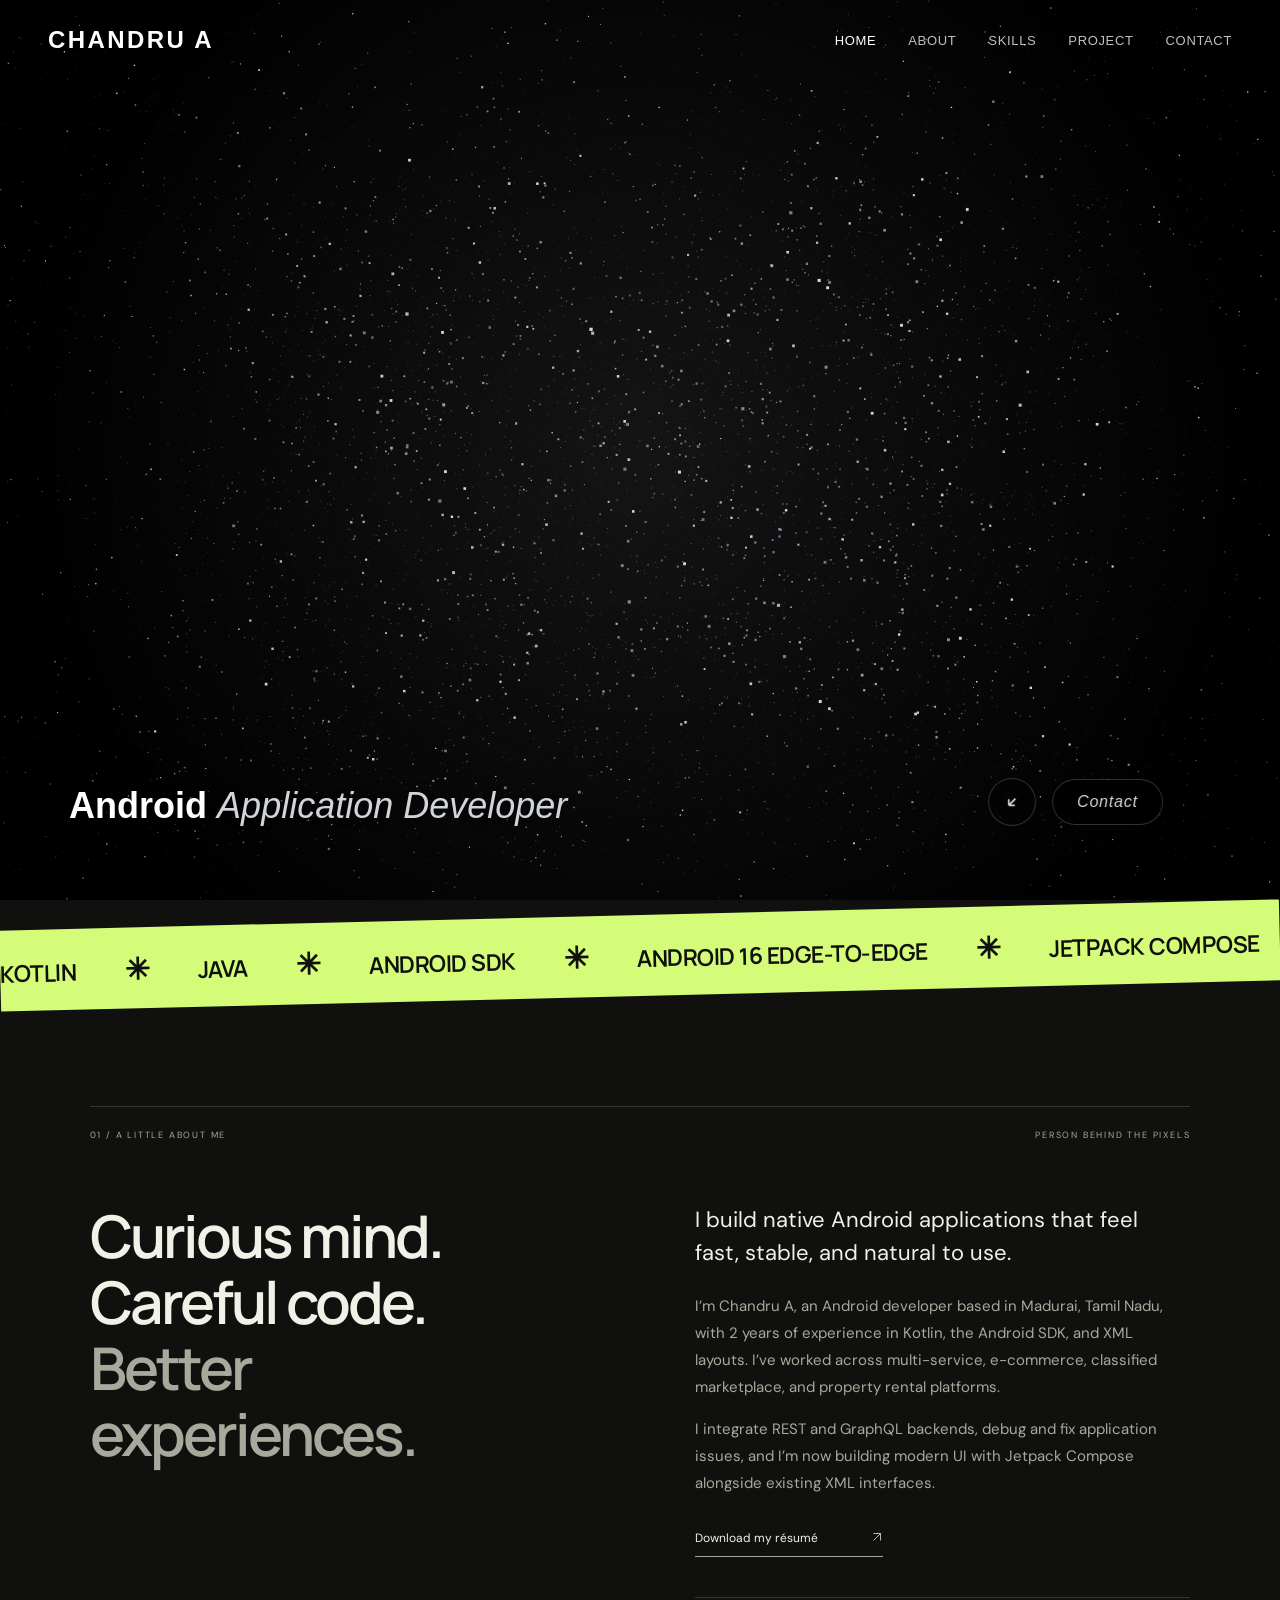
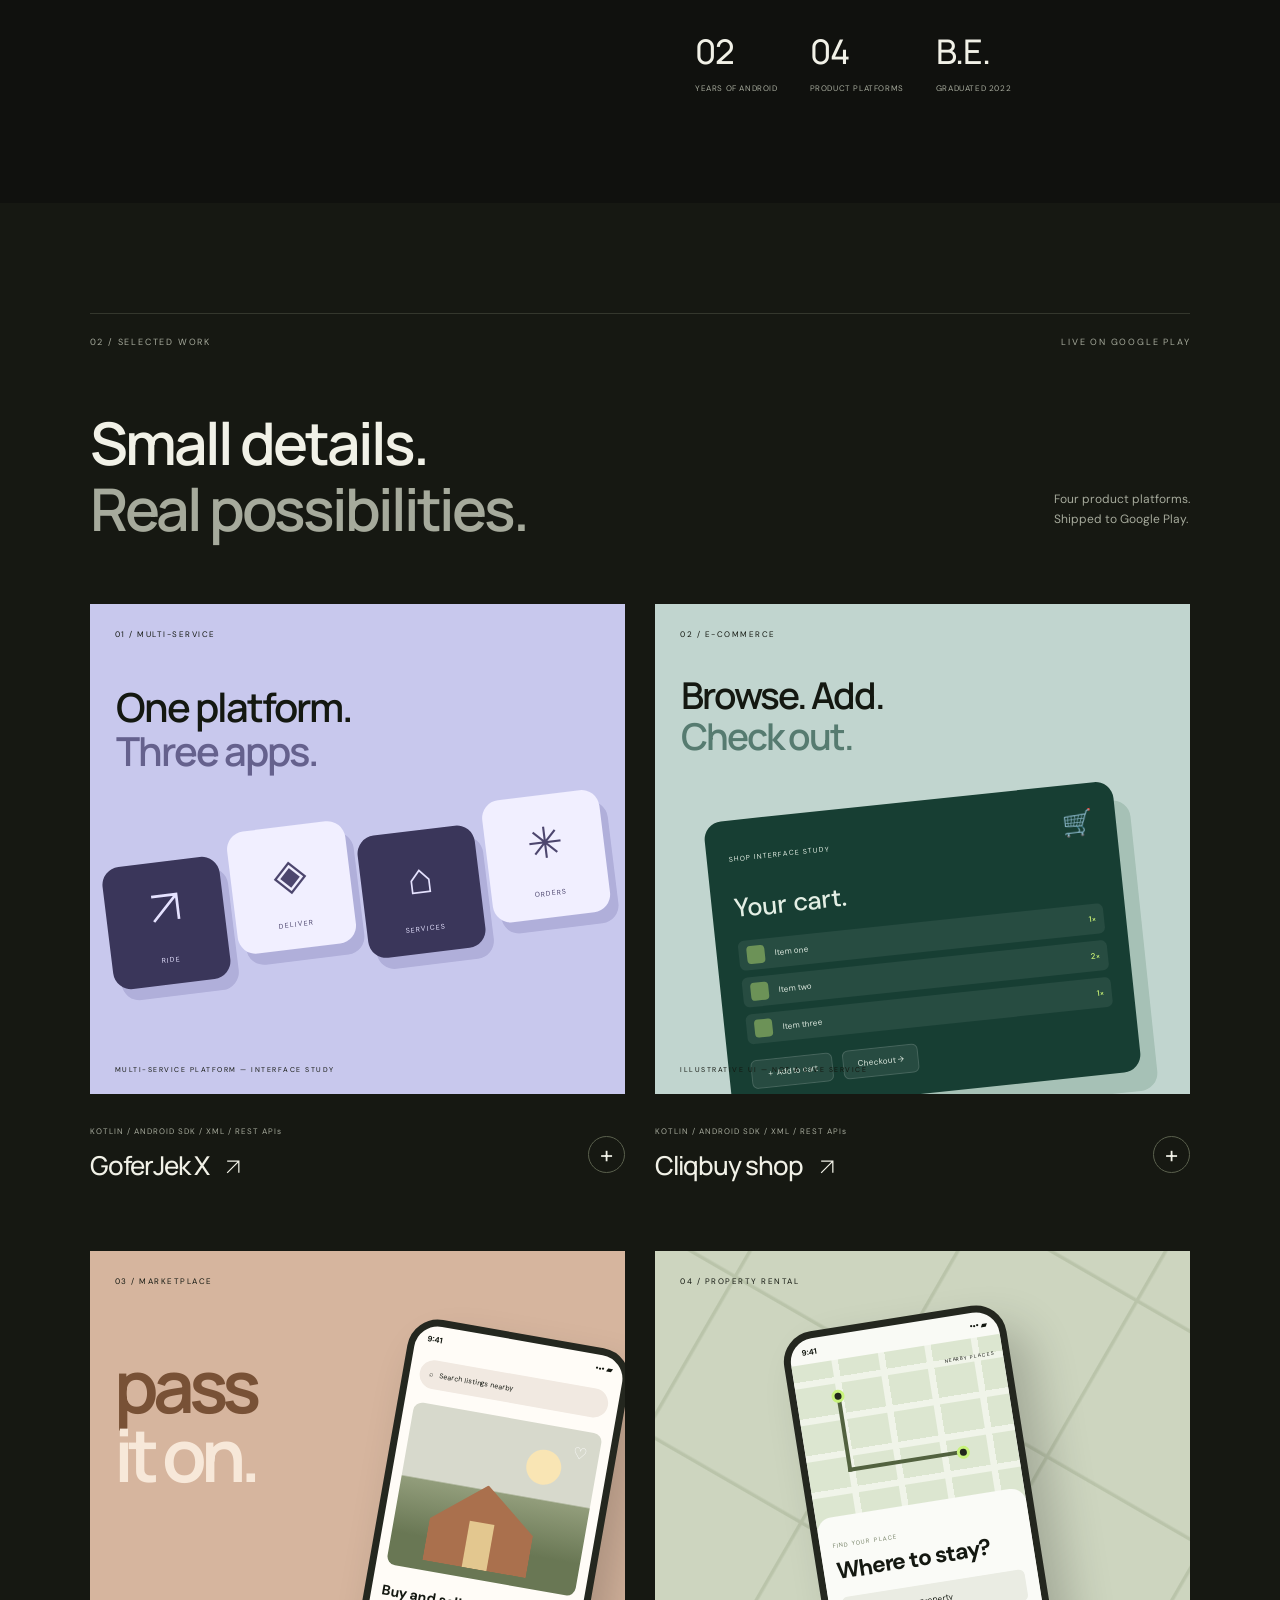
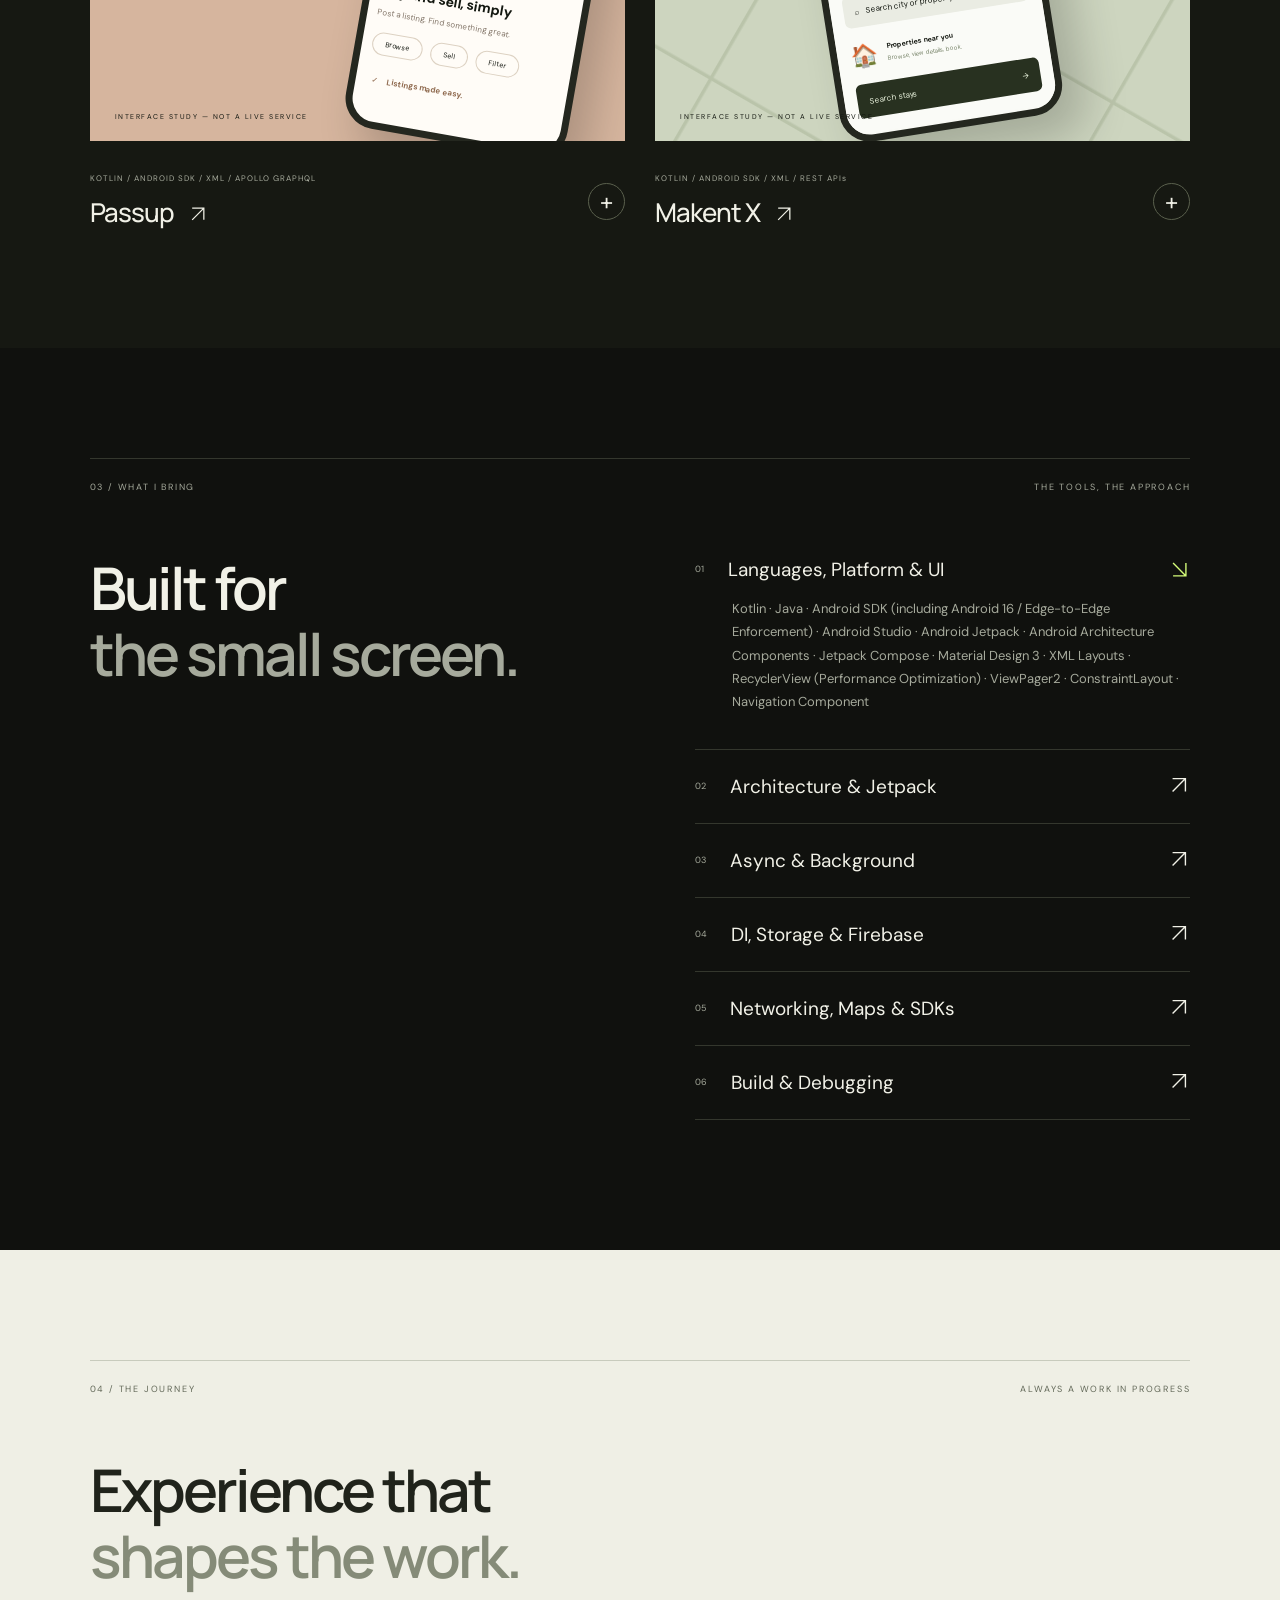
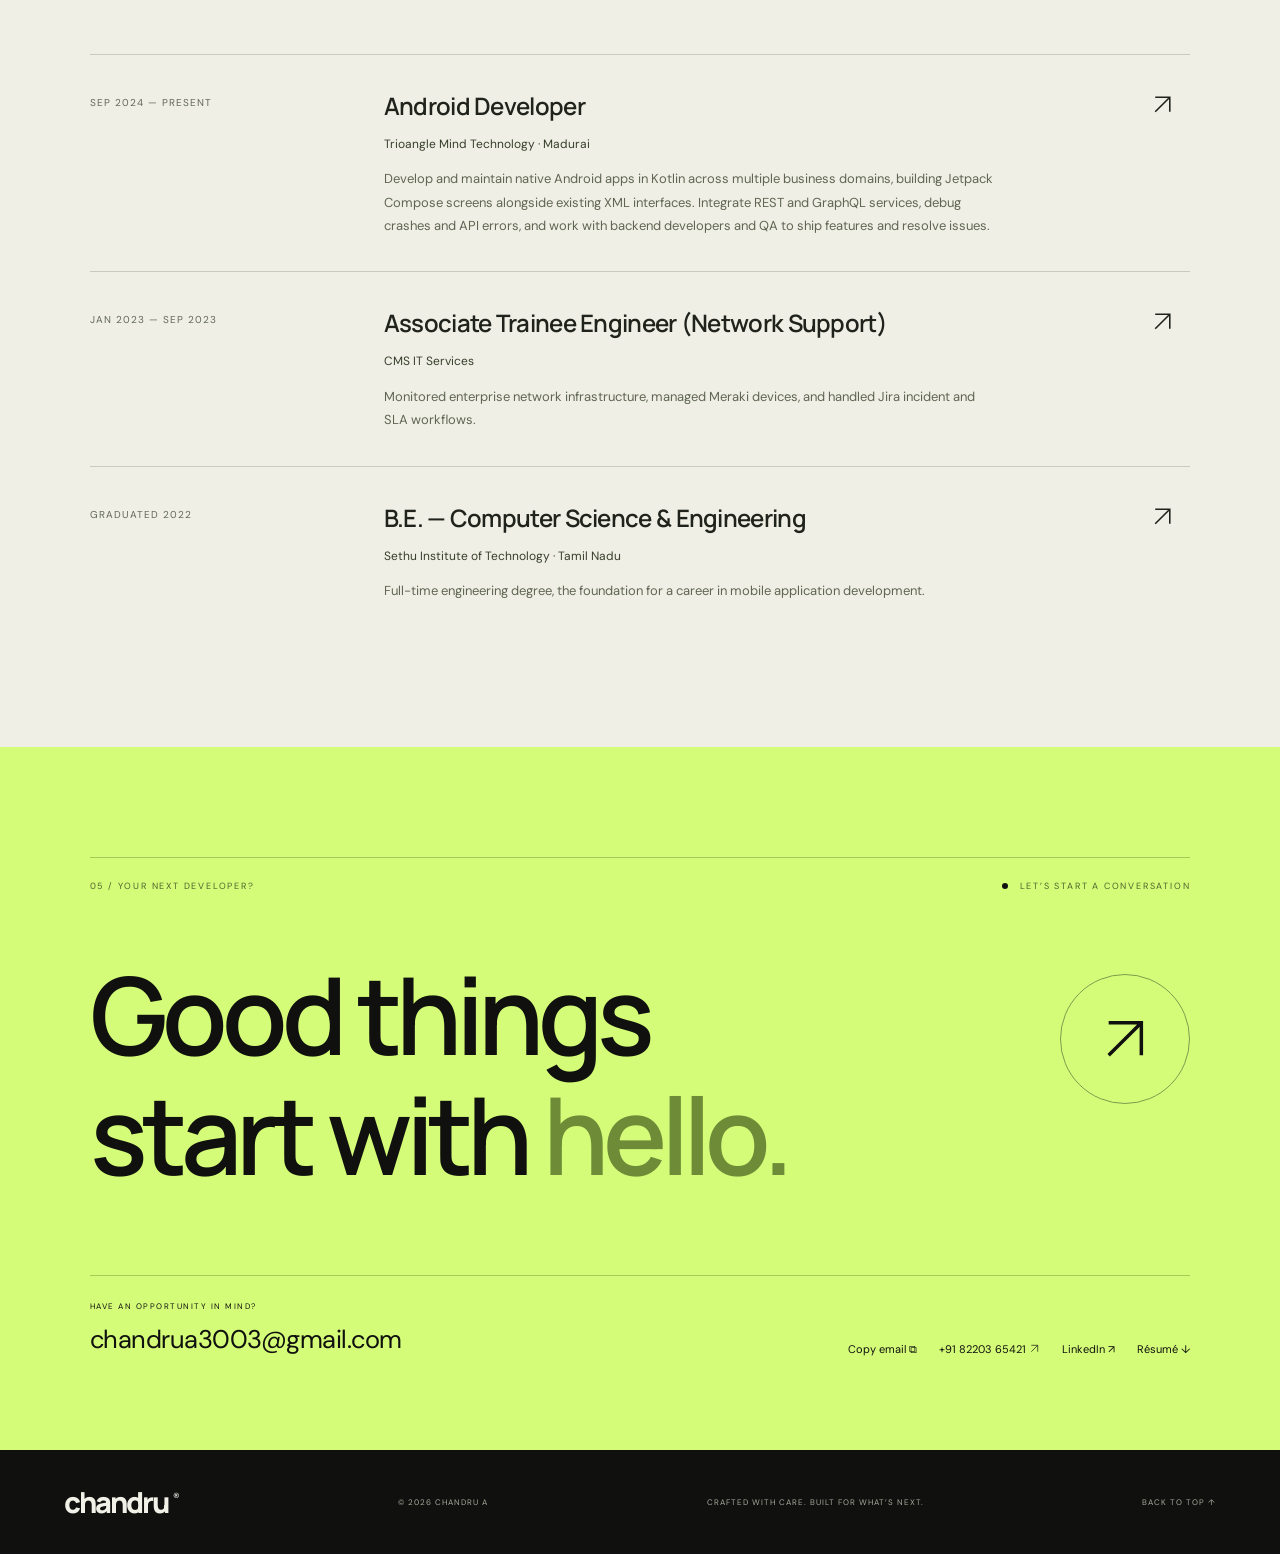
<file: index.html>
<!doctype html>
<html lang="en">
<head>
<meta charset="UTF-8"><meta name="viewport" content="width=device-width,initial-scale=1">
<meta name="theme-color" content="#10110e"><meta name="description" content="Chandru A — Android developer in Madurai with 2 years of experience building native apps with Kotlin, Java, Jetpack Compose, MVVM, Mapbox, Firebase, REST, and Apollo GraphQL.">
<title>Chandru A — Android Application Developer</title>
<link rel="icon" href="assets/favicon.svg" type="image/svg+xml"><link rel="stylesheet" href="style.css"><link rel="stylesheet" href="hero.css">
</head>
<body>
<header class="navigation reference-navigation"><a class="hero-brand" href="#home" aria-label="Chandru A home">CHANDRU A</a><button class="hero-menu-toggle" aria-label="Open navigation" aria-expanded="false" aria-controls="hero-navigation"><span></span><span></span></button><nav id="hero-navigation" aria-label="Main navigation"><a href="#home">HOME</a><a href="#about">ABOUT</a><a href="#skills">SKILLS</a><a href="#work">PROJECT</a><a href="#contact">CONTACT</a></nav></header>
<main>
<section class="hero reference-hero" id="home" aria-labelledby="hero-title">
<div class="hero-vignette" aria-hidden="true"></div>
<div class="hero-title-group">
<h1 id="hero-title" aria-label="Portfolio"><span class="hero-word hero-word-left">PORT</span><span class="hero-word hero-word-right">FOLIO</span></h1>
<div class="hero-intro-name" aria-hidden="true">CHANDRU</div>
<p class="hero-role"><strong>Android</strong> <em>Application Developer</em></p>
<div class="hero-contact-controls"><a class="hero-contact-arrow" href="#contact" aria-label="Contact Chandru A"><svg viewBox="0 0 24 24" aria-hidden="true"><path d="M17 7 7 17M7 17h9M7 17V8"/></svg></a><a class="hero-contact-pill" href="#contact">Contact</a></div>
</div>
<div class="hero-portrait-anchor"><img id="hero-portrait" src="assets/chandru-portrait.png" alt="Chandru A" fetchpriority="high"></div>
<canvas id="hero-tiles" aria-hidden="true"></canvas>
</section>
<div class="ticker" aria-label="Android skills: Kotlin, Java, Android SDK, Android 16 Edge-to-Edge, Jetpack Compose, Material Design 3, XML Layouts, MVVM, ViewModel, LiveData, StateFlow, SharedFlow, Kotlin Flow, Coroutines, WorkManager, Hilt, Dagger 2, Room, DataStore, Retrofit, OkHttp, REST APIs, Apollo GraphQL, Google Maps SDK, Mapbox SDK, Firebase Realtime Database, Crashlytics, FCM, Agora SDK, Gradle, ProGuard/R8 and more"><div>KOTLIN <span>✳</span> JAVA <span>✳</span> ANDROID SDK <span>✳</span> ANDROID 16 EDGE-TO-EDGE <span>✳</span> JETPACK COMPOSE <span>✳</span> MATERIAL DESIGN 3 <span>✳</span> XML LAYOUTS <span>✳</span> MVVM <span>✳</span> VIEWMODEL <span>✳</span> LIVEDATA <span>✳</span> STATEFLOW <span>✳</span> SHAREDFLOW <span>✳</span> KOTLIN FLOW <span>✳</span> COROUTINES <span>✳</span> WORKMANAGER <span>✳</span> HILT <span>✳</span> DAGGER 2 <span>✳</span> ROOM <span>✳</span> DATASTORE <span>✳</span> RETROFIT <span>✳</span> OKHTTP <span>✳</span> REST APIS <span>✳</span> APOLLO GRAPHQL <span>✳</span> GOOGLE MAPS SDK <span>✳</span> MAPBOX SDK <span>✳</span> FIREBASE REALTIME DB <span>✳</span> CRASHLYTICS <span>✳</span> FCM <span>✳</span> AGORA SDK <span>✳</span> GRADLE <span>✳</span> PROGUARD/R8 <span>✳</span> KOTLIN <span>✳</span> JAVA <span>✳</span> ANDROID SDK <span>✳</span> ANDROID 16 EDGE-TO-EDGE <span>✳</span> JETPACK COMPOSE <span>✳</span> MATERIAL DESIGN 3 <span>✳</span> XML LAYOUTS <span>✳</span> MVVM <span>✳</span> VIEWMODEL <span>✳</span> LIVEDATA <span>✳</span> STATEFLOW <span>✳</span> SHAREDFLOW <span>✳</span> KOTLIN FLOW <span>✳</span> COROUTINES <span>✳</span> WORKMANAGER <span>✳</span> HILT <span>✳</span> DAGGER 2 <span>✳</span> ROOM <span>✳</span> DATASTORE <span>✳</span> RETROFIT <span>✳</span> OKHTTP <span>✳</span> REST APIS <span>✳</span> APOLLO GRAPHQL <span>✳</span> GOOGLE MAPS SDK <span>✳</span> MAPBOX SDK <span>✳</span> FIREBASE REALTIME DB <span>✳</span> CRASHLYTICS <span>✳</span> FCM <span>✳</span> AGORA SDK <span>✳</span> GRADLE <span>✳</span> PROGUARD/R8 <span>✳</span> </div></div>
<section class="about section" id="about"><div class="section-label"><span>01 / A LITTLE ABOUT ME</span><span>PERSON BEHIND THE PIXELS</span></div><div class="about-grid"><h2 class="reveal">Curious mind.<br>Careful code.<br><em>Better experiences.</em></h2><div class="about-copy reveal"><p>I build native Android applications that feel fast, stable, and natural to use.</p><p>I’m Chandru A, an Android developer based in Madurai, Tamil Nadu, with 2 years of experience in Kotlin, the Android SDK, and XML layouts. I’ve worked across multi-service, e-commerce, classified marketplace, and property rental platforms.</p><p>I integrate REST and GraphQL backends, debug and fix application issues, and I’m now building modern UI with Jetpack Compose alongside existing XML interfaces.</p><a class="text-link" href="assets/Chandru_A_Resume.pdf" download>Download my résumé <span><svg class="arrow-icon" viewBox="0 0 24 24" aria-hidden="true"><path d="M5 19 19 5M5 5h14v14"/></svg></span></a><div class="mini-facts"><div><b>02</b><span>YEARS OF ANDROID</span></div><div><b>04</b><span>PRODUCT PLATFORMS</span></div><div><b>B.E.</b><span>GRADUATED 2022</span></div></div></div></div></section>
<section class="work section" id="work"><div class="section-label"><span>02 / SELECTED WORK</span><span>LIVE ON GOOGLE PLAY</span></div><div class="section-heading"><h2 class="reveal">Small details.<br><em>Real possibilities.</em></h2><p>Four product platforms.<br>Shipped to Google Play.</p></div><div class="project-grid">
<article class="project reveal"><div class="project-art gofer-art"><span class="art-kicker">01 / MULTI-SERVICE</span><div class="gofer-heading">One platform.<br><em>Three apps.</em></div><div class="service-tiles"><div><svg class="arrow-icon" viewBox="0 0 24 24" aria-hidden="true"><path d="M5 19 19 5M5 5h14v14"/></svg><span>RIDE</span></div><div>◈<span>DELIVER</span></div><div>⌂<span>SERVICES</span></div><div>✳<span>ORDERS</span></div></div><span class="art-foot">MULTI-SERVICE PLATFORM — INTERFACE STUDY</span></div><div class="project-info"><div><span class="project-category">KOTLIN / ANDROID SDK / XML / REST APIs</span><h3>GoferJek X <span><svg class="arrow-icon" viewBox="0 0 24 24" aria-hidden="true"><path d="M5 19 19 5M5 5h14v14"/></svg></span></h3></div><button class="project-toggle" aria-expanded="false" aria-controls="project-gofer" aria-label="Read about GoferJek X">+</button></div><div class="project-details" id="project-gofer" hidden><p>A multi-service platform with Android apps for users, service providers, and store owners.</p><ul><li>Developed and maintained features for ride booking, delivery services, service requests, and order management.</li><li>Integrated REST APIs for booking workflows, trip management, order updates, and user account information.</li><li>Implemented UI enhancements, fixed crashes, and resolved API integration issues.</li></ul><p class="project-links">Google Play: <a href="https://play.google.com/store/apps/details?id=com.jekall.user" target="_blank" rel="noopener noreferrer">User</a> · <a href="https://play.google.com/store/apps/details?id=com.jekall.driver" target="_blank" rel="noopener noreferrer">Service Provider</a> · <a href="https://play.google.com/store/apps/details?id=com.jekall.store" target="_blank" rel="noopener noreferrer">Store Restaurant</a></p><p class="project-note">Illustrative artwork above, not a screenshot.</p></div></article>
<article class="project reveal"><div class="project-art wallet-art"><span class="art-kicker">02 / E-COMMERCE</span><div class="wallet-title">Browse. Add.<br><em>Check out.</em></div><div class="wallet-card"><div><span>SHOP INTERFACE STUDY</span><b>🛒</b></div><h4>Your cart.</h4><div class="cart-rows" aria-hidden="true"><div><i></i><span>Item one</span><b>1×</b></div><div><i></i><span>Item two</span><b>2×</b></div><div><i></i><span>Item three</span><b>1×</b></div></div><div class="wallet-actions"><span>＋ Add to cart</span><span>Checkout →</span></div></div><span class="art-foot">ILLUSTRATIVE UI — NOT A LIVE SERVICE</span></div><div class="project-info"><div><span class="project-category">KOTLIN / ANDROID SDK / XML / REST APIs</span><h3>Cliqbuy shop <span><svg class="arrow-icon" viewBox="0 0 24 24" aria-hidden="true"><path d="M5 19 19 5M5 5h14v14"/></svg></span></h3></div><button class="project-toggle" aria-expanded="false" aria-controls="project-cliqbuy" aria-label="Read about Cliqbuy shop">+</button></div><div class="project-details" id="project-cliqbuy" hidden><p>An online shopping application.</p><ul><li>Developed and maintained features for product listings, product details, shopping cart, and order workflows.</li><li>Integrated REST APIs to retrieve product information and sync application data with backend services.</li><li>Resolved functional issues and improved usability and reliability.</li></ul><p class="project-links">Google Play: <a href="https://play.google.com/store/apps/details?id=com.cliqbuyshop.app" target="_blank" rel="noopener noreferrer">Cliqbuy shop</a></p><p class="project-note">Illustrative artwork above, not a screenshot.</p></div></article>
<article class="project reveal"><div class="project-art stay-art"><span class="art-kicker">03 / MARKETPLACE</span><div class="stay-word">pass<br><em>it on.</em></div><div class="phone stay-phone"><div class="phone-top">9:41 <span>••• ▰</span></div><div class="stay-content"><div class="search-mock">⌕ &nbsp; Search listings nearby</div><div class="stay-landscape"><div class="sun"></div><div class="house"><i></i></div><span class="heart">♡</span></div><h4>Buy and sell, simply</h4><p>Post a listing. Find something great.</p><div class="stay-tags"><span>Browse</span><span>Sell</span><span>Filter</span></div><div class="stay-card">✓ <b>Listings made easy.</b></div></div></div><span class="art-foot">INTERFACE STUDY — NOT A LIVE SERVICE</span></div><div class="project-info"><div><span class="project-category">KOTLIN / ANDROID SDK / XML / APOLLO GRAPHQL</span><h3>Passup <span><svg class="arrow-icon" viewBox="0 0 24 24" aria-hidden="true"><path d="M5 19 19 5M5 5h14v14"/></svg></span></h3></div><button class="project-toggle" aria-expanded="false" aria-controls="project-passup" aria-label="Read about Passup">+</button></div><div class="project-details" id="project-passup" hidden><p>A classified marketplace where users buy and sell products.</p><ul><li>Developed and maintained marketplace features and product listing workflows.</li><li>Implemented marketplace UI components.</li><li>Integrated GraphQL APIs to retrieve and manage application data.</li><li>Fixed bugs and improved functionality and user experience.</li></ul><p class="project-links">Google Play: <a href="https://play.google.com/store/apps/details?id=com.passupclass.android" target="_blank" rel="noopener noreferrer">Passup</a></p><p class="project-note">Illustrative artwork above, not a screenshot.</p></div></article>
<article class="project reveal"><div class="project-art ride-art"><span class="art-kicker">04 / PROPERTY RENTAL</span><div class="map-lines"></div><div class="phone ride-phone"><div class="phone-top">9:41 <span>••• ▰</span></div><div class="ride-map"><i class="map-pin pin-one"></i><i class="map-pin pin-two"></i><div class="map-route"></div><span class="street-label">NEARBY PLACES</span></div><div class="phone-panel"><small>FIND YOUR PLACE</small><h4>Where to stay?</h4><div class="input-mock">⌕ &nbsp; Search city or property</div><div class="ride-option"><span>🏠</span><div><b>Properties near you</b><small>Browse, view details, book.</small></div></div><div class="mock-button">Search stays <span>→</span></div></div></div><span class="art-foot">INTERFACE STUDY — NOT A LIVE SERVICE</span></div><div class="project-info"><div><span class="project-category">KOTLIN / ANDROID SDK / XML / REST APIs</span><h3>Makent X <span><svg class="arrow-icon" viewBox="0 0 24 24" aria-hidden="true"><path d="M5 19 19 5M5 5h14v14"/></svg></span></h3></div><button class="project-toggle" aria-expanded="false" aria-controls="project-makent" aria-label="Read about Makent X">+</button></div><div class="project-details" id="project-makent" hidden><p>A property rental and booking platform.</p><ul><li>Developed and maintained features for property listings, property details, search, and booking workflows.</li><li>Integrated REST APIs for property information retrieval and backend communication.</li><li>Resolved issues and improved UI functionality and application stability.</li></ul><p class="project-links">Google Play: <a href="https://play.google.com/store/apps/details?id=com.triominds.rentalmrooms" target="_blank" rel="noopener noreferrer">Makent X</a></p><p class="project-note">Illustrative artwork above, not a screenshot.</p></div></article>
</div></section>
<section class="capabilities section" id="skills"><div class="section-label"><span>03 / WHAT I BRING</span><span>THE TOOLS, THE APPROACH</span></div><div class="capabilities-grid"><h2 class="reveal">Built for<br><em>the small screen.</em></h2><div class="skill-list"><details open class="reveal"><summary><span>01</span> Languages, Platform &amp; UI <b><svg class="arrow-icon" viewBox="0 0 24 24" aria-hidden="true"><path d="M5 19 19 5M5 5h14v14"/></svg></b></summary><p>Kotlin · Java · Android SDK (including Android 16 / Edge-to-Edge Enforcement) · Android Studio · Android Jetpack · Android Architecture Components · Jetpack Compose · Material Design 3 · XML Layouts · RecyclerView (Performance Optimization) · ViewPager2 · ConstraintLayout · Navigation Component</p></details><details class="reveal"><summary><span>02</span> Architecture &amp; Jetpack <b><svg class="arrow-icon" viewBox="0 0 24 24" aria-hidden="true"><path d="M5 19 19 5M5 5h14v14"/></svg></b></summary><p>MVVM · Repository Pattern · Dependency Injection · ViewModel · LiveData · StateFlow · SharedFlow · Kotlin Flow · Lifecycle · View Binding · Data Binding</p></details><details class="reveal"><summary><span>03</span> Async &amp; Background <b><svg class="arrow-icon" viewBox="0 0 24 24" aria-hidden="true"><path d="M5 19 19 5M5 5h14v14"/></svg></b></summary><p>Kotlin Coroutines · Structured Concurrency · Flow Operators · WorkManager · Coroutine Dispatchers · Background Tasks</p></details><details class="reveal"><summary><span>04</span> DI, Storage &amp; Firebase <b><svg class="arrow-icon" viewBox="0 0 24 24" aria-hidden="true"><path d="M5 19 19 5M5 5h14v14"/></svg></b></summary><p>Hilt · Dagger 2 · Room Database · DataStore · SharedPreferences · Firebase Realtime Database · Firebase Crashlytics · Firebase Cloud Messaging (FCM) · Firebase Analytics</p></details><details class="reveal"><summary><span>05</span> Networking, Maps &amp; SDKs <b><svg class="arrow-icon" viewBox="0 0 24 24" aria-hidden="true"><path d="M5 19 19 5M5 5h14v14"/></svg></b></summary><p>Retrofit · OkHttp · REST APIs · JSON · Gson · Apollo GraphQL · Google Maps SDK · Mapbox SDK · Google Sign-In · Payment Gateway SDKs · Agora SDK</p></details><details class="reveal"><summary><span>06</span> Build &amp; Debugging <b><svg class="arrow-icon" viewBox="0 0 24 24" aria-hidden="true"><path d="M5 19 19 5M5 5h14v14"/></svg></b></summary><p>Gradle · Android Debug Bridge (ADB) · Logcat · Git · GitHub · Android App Bundles (AAB) · APK Generation · ProGuard/R8 · Crash Analysis · Performance Optimization</p></details></div></div></section>
<section class="experience section" id="experience"><div class="section-label"><span>04 / THE JOURNEY</span><span>ALWAYS A WORK IN PROGRESS</span></div><h2 class="reveal">Experience that<br><em>shapes the work.</em></h2><div class="timeline"><article class="timeline-row reveal"><span class="timeline-date">SEP 2024 — PRESENT</span><div><h3>Android Developer</h3><p class="company">Trioangle Mind Technology · Madurai</p><p>Develop and maintain native Android apps in Kotlin across multiple business domains, building Jetpack Compose screens alongside existing XML interfaces. Integrate REST and GraphQL services, debug crashes and API errors, and work with backend developers and QA to ship features and resolve issues.</p></div><span class="timeline-arrow"><svg class="arrow-icon" viewBox="0 0 24 24" aria-hidden="true"><path d="M5 19 19 5M5 5h14v14"/></svg></span></article><article class="timeline-row reveal"><span class="timeline-date">JAN 2023 — SEP 2023</span><div><h3>Associate Trainee Engineer (Network Support)</h3><p class="company">CMS IT Services</p><p>Monitored enterprise network infrastructure, managed Meraki devices, and handled Jira incident and SLA workflows.</p></div><span class="timeline-arrow"><svg class="arrow-icon" viewBox="0 0 24 24" aria-hidden="true"><path d="M5 19 19 5M5 5h14v14"/></svg></span></article><article class="timeline-row reveal"><span class="timeline-date">GRADUATED 2022</span><div><h3>B.E. — Computer Science &amp; Engineering</h3><p class="company">Sethu Institute of Technology · Tamil Nadu</p><p>Full-time engineering degree, the foundation for a career in mobile application development.</p></div><span class="timeline-arrow"><svg class="arrow-icon" viewBox="0 0 24 24" aria-hidden="true"><path d="M5 19 19 5M5 5h14v14"/></svg></span></article></div></section>
<section class="contact section" id="contact"><div class="section-label"><span>05 / YOUR NEXT DEVELOPER?</span><span><i class="status-dot"></i> LET’S START A CONVERSATION</span></div><h2 class="reveal">Good things<br>start with <em>hello.</em><a href="mailto:chandrua3003@gmail.com" aria-label="Email Chandru A"><svg class="arrow-icon" viewBox="0 0 24 24" aria-hidden="true"><path d="M5 19 19 5M5 5h14v14"/></svg></a></h2><div class="contact-bottom"><div><span>HAVE AN OPPORTUNITY IN MIND?</span><a class="email-link" href="mailto:chandrua3003@gmail.com">chandrua3003@gmail.com</a></div><div class="contact-actions"><button id="copy-email">Copy email <span>⧉</span></button><a href="tel:+918220365421">+91 82203 65421 <svg class="arrow-icon" viewBox="0 0 24 24" aria-hidden="true"><path d="M5 19 19 5M5 5h14v14"/></svg></a><a href="https://www.linkedin.com/in/chandru3003" target="_blank" rel="noopener noreferrer">LinkedIn ↗</a><a href="assets/Chandru_A_Resume.pdf" download>Résumé ↓</a></div></div><p class="copy-status" id="copy-status" role="status"></p></section>
</main>
<footer><a class="wordmark" href="#home">chandru<span>®</span></a><span>© <span id="year">2026</span> CHANDRU A</span><span>CRAFTED WITH CARE. BUILT FOR WHAT’S NEXT.</span><a href="#home">BACK TO TOP ↑</a></footer>
<script src="script.js" defer></script><script src="hero.js" defer></script>
</body></html>
</file>
<file: style.css>
@import url('https://fonts.googleapis.com/css2?family=DM+Sans:wght@400;450;500;550;600;650;700&family=Manrope:wght@400;500;600;650;700;750;800&display=swap');
:root{--bg:#10110e;--surface:#191b16;--text:#f1f1e7;--muted:#a6aa9c;--line:#34372d;--lime:#d4fc78;--font:'DM Sans',Arial,sans-serif;--heading:'Manrope',Arial,sans-serif}*{box-sizing:border-box}html{scroll-behavior:smooth;scroll-padding-top:92px}body{margin:0;background:var(--bg);color:var(--text);font-family:var(--font);-webkit-font-smoothing:antialiased}a{color:inherit;text-decoration:none}button,summary,a{-webkit-tap-highlight-color:transparent}button{font:inherit;cursor:pointer}button:focus-visible,a:focus-visible,summary:focus-visible{outline:2px solid var(--lime);outline-offset:6px}::selection{background:var(--lime);color:var(--bg)}.navigation{height:92px;display:flex;align-items:center;justify-content:space-between;padding:0 5%;border-bottom:1px solid var(--line);position:relative;z-index:10;background:var(--bg)}.wordmark{font:800 36px var(--heading);letter-spacing:-2px}.wordmark span{font:400 13px var(--font);vertical-align:top;display:inline-block;margin:7px 0 0 5px;letter-spacing:0}.navigation nav{display:flex;gap:35px;font-size:13px}.navigation nav a{color:#bcc0b2;transition:color .2s}.navigation nav a:hover,.navigation nav a.active{color:var(--lime)}.nav-contact{font-size:13px;border-bottom:1px solid var(--text);padding:9px 0}.nav-contact span{margin-left:24px}.hero{position:relative;min-height:800px;height:calc(100svh - 92px);max-height:1100px;overflow:hidden;padding:32px 5% 35px}.hero-meta{display:flex;justify-content:space-between;font-size:10px;letter-spacing:1.5px;position:relative;z-index:3;color:#c8ccbd}.status-dot{display:inline-block;width:6px;height:6px;border-radius:50%;background:var(--lime);margin-right:8px;box-shadow:0 0 10px #d4fc7840}.hero-heading{position:relative;padding-top:8vh;z-index:2;pointer-events:none}.hero-heading>p{font-size:11px;letter-spacing:4px;margin:0 0 25px 5px}.hero h1{font:800 clamp(95px,12.6vw,205px)/.93 var(--heading);letter-spacing:-.075em;margin:0}.hero h1 .outline{-webkit-text-stroke:1px #e6e9dc;color:transparent;position:relative;z-index:4}.portrait-wrap{position:absolute;right:6%;bottom:0;width:46%;height:83%;max-width:690px;z-index:1;display:flex;justify-content:center;align-items:flex-end}.portrait{width:100%;height:100%;object-fit:contain;object-position:bottom;filter:saturate(.62);position:relative;z-index:1;mask-image:linear-gradient(#000 80%,transparent 100%)}.portrait-orbit{position:absolute;width:90%;aspect-ratio:1;border-radius:50%;border:1px solid #555d3c;bottom:10%;background:radial-gradient(circle,#97ac4f28,transparent 68%)}.portrait-orbit:after{content:'✳';position:absolute;right:0;top:4%;font-size:74px;color:var(--lime);animation:turn 30s linear infinite}.portrait-caption{position:absolute;bottom:23%;left:1%;z-index:2;background:var(--lime);color:var(--bg);padding:12px 17px;transform:rotate(-5deg);font-size:10px;font-weight:700;letter-spacing:1px}.portrait-caption span{margin-left:25px}.hero-bottom{position:absolute;bottom:34px;left:5%;right:5%;z-index:5;display:flex;align-items:center;justify-content:space-between}.hero-bottom p{font-size:14px;line-height:1.8;color:var(--muted)}.hero-bottom strong{color:var(--text);font-weight:500}.round-link{border:1px solid #737a60;border-radius:50%;width:54px;height:54px;display:grid;place-items:center;font-size:24px;margin-left:-8%}.round-link:hover{background:var(--lime);color:var(--bg)}.hero-index{font-size:9px;line-height:1.9;letter-spacing:1.5px}.vertical-note{position:absolute;right:15px;top:45%;writing-mode:vertical-rl;font-size:9px;letter-spacing:2px;color:var(--muted)}.ticker{overflow:hidden;background:var(--lime);color:var(--bg);padding:20px 0;transform:rotate(-1.4deg);margin:15px -0 0}.ticker>div{font:650 23px var(--heading);letter-spacing:-.5px;white-space:nowrap;width:max-content;animation:marquee 90s linear infinite}.ticker span{margin:0 44px;font-size:30px}.section{padding:110px 7%}.section-label{display:flex;justify-content:space-between;font-size:9px;letter-spacing:1.8px;color:var(--muted);border-top:1px solid var(--line);padding-top:22px;margin-bottom:62px}h2{font:600 clamp(37px,4.6vw,70px)/1.12 var(--heading);letter-spacing:-3px;margin:0}h2 em{font-style:normal;color:var(--muted)}.about-grid,.capabilities-grid{display:grid;grid-template-columns:1fr 1fr;gap:10%}.about-copy>p{color:var(--muted);font-size:15px;line-height:1.8;max-width:490px}.about-copy>p:first-child{font-size:22px;line-height:1.5;color:var(--text);margin:0 0 24px}.text-link{font-size:12px;padding-bottom:10px;border-bottom:1px solid var(--muted);display:inline-block;margin-top:18px}.text-link span{margin-left:50px}.mini-facts{display:flex;gap:32px;border-top:1px solid var(--line);margin-top:40px;padding-top:30px}.mini-facts b{font:500 34px var(--heading);display:block;letter-spacing:-1px}.mini-facts span{display:block;font-size:8px;color:var(--muted);margin-top:9px;letter-spacing:.6px}.work{background:#161812}.section-heading{display:flex;justify-content:space-between;align-items:flex-end;margin-bottom:62px}.section-heading>p{font-size:12px;color:var(--muted);line-height:1.7}.project-grid{display:grid;grid-template-columns:1fr 1fr;gap:60px 30px}.project-art{height:490px;position:relative;overflow:hidden;padding:26px;background:#ddd;color:#141811}.art-kicker,.art-foot{position:absolute;left:25px;z-index:3;font-size:8px;letter-spacing:1.5px}.art-kicker{top:25px}.art-foot{bottom:20px;font-size:7px}.ride-art{background:#cdd5bf}.map-lines{position:absolute;inset:0;opacity:.2;background:repeating-linear-gradient(30deg,transparent 0 80px,#71845c 81px 83px,transparent 85px 180px),repeating-linear-gradient(120deg,transparent 0 80px,#71845c 81px 83px,transparent 85px 180px)}.phone{width:225px;height:415px;border:7px solid #24271f;border-radius:31px;position:absolute;box-shadow:20px 25px 45px #0003;overflow:hidden;background:#f9faf5}.phone-top{font-size:8px;font-weight:700;height:25px;padding:8px 12px;display:flex;justify-content:space-between}.ride-phone{left:50%;top:65px;transform:translateX(-50%) rotate(-9deg)}.ride-map{height:165px;background:repeating-linear-gradient(0deg,transparent 0 30px,#f0f4e9 31px 37px),repeating-linear-gradient(90deg,#dce6d0 0 40px,#f0f4e9 41px 47px);position:relative}.map-pin{width:13px;height:13px;background:#22281b;border:3px solid #c8f37c;border-radius:50%;position:absolute;z-index:2}.pin-one{top:30px;left:35px}.pin-two{top:105px;left:150px}.map-route{position:absolute;left:40px;top:38px;width:116px;height:75px;border-bottom:4px solid #52623f;border-left:4px solid #52623f}.street-label{position:absolute;top:15px;right:8px;font-size:5px;letter-spacing:1px}.phone-panel{padding:15px 13px;background:#fafbf7;border-radius:15px;margin-top:-10px;position:relative}.phone-panel small{font-size:6px;letter-spacing:1px;color:#758166}.phone-panel h4{font-size:23px;letter-spacing:-1px;margin:3px 0 12px}.input-mock{padding:11px;background:#eaece3;border-radius:6px;font-size:8px}.ride-option{display:flex;gap:10px;align-items:center;margin:14px 0;font-size:7px}.ride-option>span{font-size:22px}.ride-option small{display:block;font-size:6px;letter-spacing:0;margin-top:4px}.mock-button{background:#283120;color:#ecf5df;font-size:8px;padding:12px;border-radius:6px;display:flex;justify-content:space-between}.project-info{display:flex;align-items:center;justify-content:space-between;padding-top:24px}.project-category{color:var(--muted);font-size:8px;letter-spacing:1px}.project h3{font:500 26px var(--heading);letter-spacing:-1px;margin:8px 0}.project h3 span{font-size:20px;margin-left:10px}.project-toggle{border:1px solid #5a604d;width:37px;height:37px;border-radius:50%;background:transparent;color:var(--text);font-size:24px;flex-shrink:0}.project-toggle:hover,.project-toggle[aria-expanded=true]{color:var(--bg);background:var(--lime);border-color:var(--lime)}.project-details{font-size:14px;line-height:1.8;color:#b5bbab;border-top:1px solid var(--line);margin-top:10px}.project-note{font-size:10px;color:var(--muted)}.stay-art{background:#d6b59e}.stay-word{font:650 73px/.95 var(--heading);letter-spacing:-6px;position:absolute;left:24px;top:100px;color:#785136}.stay-word em{font-style:normal;color:#f7e8d9}.stay-phone{right:25px;top:80px;transform:rotate(10deg);background:#fffcf7}.stay-content{padding:9px 10px}.search-mock{padding:10px;background:#f1e9e1;border-radius:20px;font-size:7px}.stay-landscape{margin-top:15px;height:165px;border-radius:9px;background:linear-gradient(#d7d9cc 45%,#929d7b 46%,#697754 80%);position:relative;overflow:hidden}.sun{width:35px;height:35px;background:#f9e5b4;border-radius:50%;position:absolute;right:35px;top:25px}.house{position:absolute;bottom:10px;left:35px;width:105px;height:85px;background:#aa704d;clip-path:polygon(50% 0,100% 50%,100% 100%,0 100%,0 50%)}.house i{position:absolute;background:#e3c78f;bottom:0;width:25px;height:47px;left:40px}.heart{position:absolute;top:12px;right:12px;color:#fff}.stay-content h4{font-size:14px;margin:17px 0 5px}.stay-content p{font-size:8px;color:#827568}.stay-tags{display:flex;gap:8px;font-size:7px;margin-top:15px}.stay-tags span{border:1px solid #ddd2c3;padding:6px 12px;border-radius:15px}.stay-card{font-size:8px;padding:20px 6px;color:#906b50;display:flex;gap:8px}.gofer-art{background:#c8c8ed}.gofer-heading{font:600 40px/1.1 var(--heading);letter-spacing:-2px;margin:55px 0 30px}.gofer-heading em{font-style:normal;color:#65618d}.service-tiles{display:grid;grid-template-columns:repeat(4,1fr);gap:10px;transform:rotate(-7deg);margin:65px -10px 0}.service-tiles>div{background:#3a365a;color:#e5e2ff;border-radius:18px;padding:20px 10px;font-size:43px;text-align:center;box-shadow:7px 12px 0 #b0afda}.service-tiles>div:nth-child(even){transform:translateY(-20px);background:#f1efff;color:#4d466e}.service-tiles span{display:block;font-size:7px;letter-spacing:1px;margin-top:18px}.wallet-art{background:#c1d5cf}.wallet-title{font:600 37px/1.1 var(--heading);letter-spacing:-2px;margin:45px 0}.wallet-title em{font-style:normal;color:#567b70}.wallet-card{width:85%;background:#173e33;color:#e3eee4;padding:22px;border-radius:18px;transform:rotate(-6deg);box-shadow:15px 20px 0 #a6c1b6;margin:auto}.wallet-card>div:first-child{display:flex;justify-content:space-between;align-items:center;font-size:7px;letter-spacing:1px}.wallet-card b{font-size:25px;color:var(--lime)}.wallet-card h4{font-size:26px;font-weight:500;margin:16px 0}.wallet-card svg{width:100%;height:65px;overflow:visible}.wallet-card path{stroke:var(--lime);stroke-width:2;fill:none}.wallet-actions{display:flex;gap:10px;margin-top:16px}.wallet-actions span{background:#ffffff12;border:1px solid #ffffff24;border-radius:6px;padding:8px 14px;font-size:8px}.capabilities{padding-bottom:130px}.skill-list details{border-bottom:1px solid var(--line);padding:22px 0}.skill-list details:first-child{padding-top:0}.skill-list summary{list-style:none;font-size:19px;cursor:pointer;display:flex;align-items:center;gap:24px}.skill-list summary::-webkit-details-marker{display:none}.skill-list summary>span{font-size:9px;color:var(--muted)}.skill-list summary b{margin-left:auto;font-size:22px;font-weight:400;transition:transform .3s}.skill-list details[open] summary b{transform:rotate(90deg);color:var(--lime)}.skill-list details p{font-size:13px;line-height:1.8;color:var(--muted);padding-left:37px}.experience{background:#efefe5;color:#20231b}.experience .section-label{border-color:#c8cbbd;color:#626858}.experience h2 em{color:#858b78}.timeline{margin-top:65px}.timeline-row{display:grid;grid-template-columns:24% 1fr 40px;border-top:1px solid #c8cbbd;padding:34px 0;gap:30px}.timeline-date{font-size:10px;letter-spacing:1px;padding-top:7px;color:#626858}.timeline-row h3{font:600 24px var(--heading);letter-spacing:-.7px;margin:0 0 8px}.timeline-row p{font-size:13px;line-height:1.8;max-width:610px;color:#606653;margin:12px 0 0}.timeline-row .company{font-size:12px;color:#373e2b}.timeline-arrow{font-size:25px}.contact{background:var(--lime);color:var(--bg);padding-bottom:65px}.contact .section-label{color:#4f642e;border-color:#a8ca5b}.contact .status-dot{background:var(--bg)}.contact h2{font-size:clamp(55px,8.4vw,130px);letter-spacing:-6px;position:relative}.contact h2 em{color:#6e8b38}.contact h2>a{position:absolute;right:0;top:20px;border:1px solid #809b4e;width:130px;height:130px;border-radius:50%;display:grid;place-items:center;font-size:70px;transition:background .3s}.contact h2>a:hover{background:var(--bg);color:var(--lime)}.contact-bottom{display:flex;justify-content:space-between;gap:25px;align-items:flex-end;margin-top:80px;padding-top:25px;border-top:1px solid #a8ca5b}.contact-bottom>div>span{font-size:8px;letter-spacing:1.5px;display:block;margin-bottom:12px}.email-link{font-size:clamp(16px,2vw,26px);letter-spacing:-.5px}.contact-actions{display:flex;gap:22px;font-size:11px;align-items:center}.contact-actions button{background:transparent;border:0;padding:0;color:var(--bg);font-size:11px}.copy-status{font-size:12px;min-height:17px;margin-bottom:0}footer{padding:32px 5%;display:flex;align-items:center;justify-content:space-between;gap:20px}footer>span,footer>a:last-child{font-size:8px;letter-spacing:1px;color:var(--muted)}footer .wordmark{font-size:29px}.reveal{opacity:1;transform:none}.motion-ready .reveal{opacity:0;transform:translateY(25px);transition:opacity .8s ease,transform .8s ease}.motion-ready .reveal.visible{opacity:1;transform:none}@keyframes marquee{to{transform:translateX(-50%)}}@keyframes turn{to{transform:rotate(360deg)}}
@media(min-width:1600px){.hero-heading{padding-top:10vh}.hero{padding-left:7%;padding-right:7%}}@media(max-width:1050px){.hero{min-height:740px}.hero h1{font-size:13vw}.portrait-wrap{right:0;width:55%;height:76%}.hero-heading{padding-top:80px}.section{padding:85px 6%}.about-grid,.capabilities-grid{gap:6%}.project-art{height:420px}.phone{transform:scale(.88) rotate(-7deg);transform-origin:bottom center}.ride-phone{left:18%;top:30px}.stay-phone{right:0;top:30px;transform:scale(.85) rotate(9deg)}.stay-word{font-size:56px;letter-spacing:-4px}.mini-facts{gap:20px}.contact-actions{gap:12px;flex-wrap:wrap;max-width:280px}.contact h2>a{width:95px;height:95px;font-size:55px}.hero-bottom p{font-size:12px}.service-tiles{margin-top:45px}.service-tiles>div{font-size:30px}.gofer-heading{font-size:32px}.wallet-title{font-size:30px;margin-bottom:28px}.wallet-card{padding:16px}.section-heading>p{max-width:190px}.contact-bottom{margin-top:55px}.navigation{height:80px}}
@media(max-width:700px){html{scroll-padding-top:20px}.navigation{height:74px;padding:0 6%}.wordmark{font-size:30px}.navigation nav{gap:17px;font-size:10px}.navigation nav a:last-child{display:none}.nav-contact{font-size:10px}.nav-contact span{margin-left:10px}.hero{height:850px;min-height:0;max-height:none;padding:24px 6%}.hero-meta{font-size:7px;letter-spacing:.6px}.hero-meta>span:last-child{max-width:94px;line-height:1.6;text-align:right}.hero-heading{padding-top:49px}.hero-heading>p{font-size:8px;letter-spacing:2.5px;margin-bottom:20px}.hero h1{font-size:16.5vw;letter-spacing:-.07em;line-height:1.02}.portrait-wrap{height:58%;width:96%;right:-8%;bottom:93px;max-width:490px}.portrait-caption{left:0;bottom:22%;font-size:8px;padding:10px}.portrait-orbit{width:84%}.portrait-orbit:after{font-size:53px}.hero-bottom{bottom:20px;left:6%;right:6%;align-items:flex-end}.hero-bottom p{font-size:11px;line-height:1.7;margin:0}.round-link{width:43px;height:43px;font-size:20px;margin:0}.hero-index{display:none}.vertical-note{font-size:7px;right:8px;top:44%}.ticker{padding:13px 0;margin-top:0}.ticker>div{font-size:16px}.ticker span{font-size:20px;margin:0 25px}.section{padding:65px 6%}.section-label{margin-bottom:40px;font-size:7px;letter-spacing:1px;gap:25px;line-height:1.6}.section-label>span:last-child{text-align:right;max-width:130px}h2{font-size:40px;letter-spacing:-2px}.about-grid,.capabilities-grid{grid-template-columns:1fr;gap:30px}.about-copy>p:first-child{font-size:20px}.about-copy>p{font-size:14px}.mini-facts{justify-content:space-between;gap:10px}.mini-facts b{font-size:30px}.mini-facts span{font-size:7px}.section-heading{display:block;margin-bottom:35px}.section-heading>p{max-width:none;margin-top:23px;font-size:12px}.project-grid{grid-template-columns:1fr;gap:40px}.project-art{height:450px}.phone{transform:rotate(-8deg) scale(.95)}.ride-phone{left:50%;top:45px;transform:translateX(-50%) rotate(-8deg) scale(.95)}.stay-phone{right:15px;top:45px;transform:rotate(9deg) scale(.92)}.stay-word{font-size:62px;top:100px}.project h3{font-size:25px}.project-category{font-size:7px}.gofer-heading{font-size:38px}.service-tiles{margin-top:70px}.wallet-title{font-size:35px}.wallet-card{padding:20px}.skill-list summary{font-size:18px}.timeline{margin-top:40px}.timeline-row{grid-template-columns:1fr 24px;gap:10px;padding:27px 0}.timeline-date{grid-column:1 / -1;font-size:8px}.timeline-row h3{font-size:21px}.timeline-row p{font-size:12px}.timeline-arrow{grid-column:2;grid-row:2}.contact h2{font-size:54px;letter-spacing:-3px}.contact h2>a{position:static;width:62px;height:62px;font-size:35px;display:inline-grid;vertical-align:middle;margin:15px 0 0 12px}.contact-bottom{display:block;margin-top:35px}.email-link{font-size:clamp(16px,5vw,23px)}.contact-actions{margin-top:28px;max-width:none;gap:22px;font-size:10px}.contact-actions button{font-size:10px}footer{flex-wrap:wrap;padding:25px 6%}footer>span{font-size:7px}footer>span:nth-child(3){display:none}footer>a:last-child{font-size:7px}.contact .section-label>span:last-child{max-width:160px}}
@media(max-width:370px){.navigation nav{display:none}.hero{height:770px}.project-art{height:405px}.stay-phone{right:-8px;transform:scale(.85) rotate(9deg)}.stay-word{font-size:54px}.contact h2{font-size:46px}.contact-actions{gap:15px}.hero-bottom p{font-size:10px}}
@media(prefers-reduced-motion:reduce){html{scroll-behavior:auto}*,*:before,*:after{animation:none!important;transition:none!important}.motion-ready .reveal{opacity:1;transform:none}}

html,body{overflow-x:clip}.arrow-icon{display:inline-block;width:1em;height:1em;vertical-align:-.12em;fill:none;stroke:currentColor;stroke-width:1.5}.contact h2>a .arrow-icon{width:.8em;height:.8em}

.project-details ul{margin:0 0 14px;padding-left:18px}.project-details li{margin-bottom:8px}.project-details li b{color:var(--text);font-weight:500}
.project-links{font-size:12px;color:var(--muted)}.project-links a{color:var(--lime);border-bottom:1px solid #d4fc7860}.project-links a:hover{border-color:var(--lime)}
.cart-rows{display:grid;gap:7px}.cart-rows>div{display:flex;align-items:center;gap:10px;font-size:8px;background:#ffffff12;border-radius:6px;padding:6px 8px}.cart-rows i{width:18px;height:18px;border-radius:4px;background:#d4fc7866}.cart-rows span{flex:1}.cart-rows b{font-size:8px;color:var(--lime);font-weight:500}
</file>
<file: hero.css>
/* Reference hero behavior, independently implemented for Chandru. */
.reference-navigation{position:fixed;inset:0 0 auto;height:80px;padding:24px 48px;border:0;background:transparent;transition:background .35s,border-color .35s;z-index:50;color:white;font-family:-apple-system,BlinkMacSystemFont,'Segoe UI',Roboto,'Helvetica Neue',Arial,sans-serif}.reference-navigation.scrolled,.reference-navigation.menu-open{background:#000b;backdrop-filter:blur(18px);border-bottom:1px solid #ffffff18}.hero-brand{font-size:24px;font-weight:900;letter-spacing:2.4px;line-height:1}.reference-navigation nav{display:flex;gap:28px;font-size:10px;font-weight:500;letter-spacing:1.8px}.reference-navigation nav a{color:#bfc0c5}.reference-navigation nav a:hover,.reference-navigation nav a.active{color:white}.hero-menu-toggle{display:none}.reference-hero{padding:0;min-height:100svh;height:100svh;max-height:none;background:radial-gradient(circle,#222 0%,#000 80%);font-family:-apple-system,BlinkMacSystemFont,'Segoe UI',Roboto,'Helvetica Neue','Noto Sans',Arial,sans-serif;isolation:isolate}.hero-vignette{position:absolute;inset:0;background:#0006;z-index:0}.hero-title-group{position:absolute;top:74%;left:50%;transform:translate(-50%,-50%);z-index:20;width:max-content;pointer-events:none;user-select:none;transition:top 1.5s cubic-bezier(.76,0,.24,1)}.reference-hero h1{display:flex;align-items:baseline;margin:0;font-family:inherit;font-size:224px;line-height:1;font-weight:900;letter-spacing:-.05em;text-transform:uppercase;filter:drop-shadow(0 25px 25px #0005);white-space:nowrap;pointer-events:none}.hero-word{display:block;color:transparent;background:linear-gradient(to bottom,#fff 0%,#d1d5db 50%,#1f2937 100%);background-clip:text;-webkit-background-clip:text;transition:transform 1.5s cubic-bezier(.22,1,.36,1)}.hero-word-left{transform:translateX(calc(-1 * min(150px,10vw)))}.hero-word-right{transform:translateX(min(150px,10vw))}.hero-intro-name{display:none}.hero-role{position:absolute;bottom:-48px;left:32px;margin:0;width:max-content;font-size:36px;line-height:40px;color:#fff;letter-spacing:0;text-shadow:0 2px 6px #0008}.hero-role strong{font-weight:700}.hero-role em{font-weight:300;color:#d1d5db}.hero-contact-controls{position:absolute;right:80px;bottom:-48px;display:flex;align-items:center;gap:16px;pointer-events:auto;height:48px}.hero-contact-arrow,.hero-contact-pill{display:flex;align-items:center;justify-content:center;border:1px solid #9ca3af4d;background:#0003;backdrop-filter:blur(12px);color:#d1d5db;transition:background .3s,border-color .3s}.hero-contact-arrow{width:48px;height:48px;border-radius:50%}.hero-contact-arrow svg{width:16px;height:16px;fill:none;stroke:currentColor;stroke-width:2.5;transition:transform .3s}.hero-contact-arrow:hover svg{transform:rotate(45deg)}.hero-contact-pill{border-radius:40px;padding:10px 24px;font-size:16px;font-weight:300;font-style:italic;letter-spacing:.8px;height:46px}.hero-contact-arrow:hover,.hero-contact-pill:hover{background:#ffffff1a;border-color:#9ca3af80}.hero-portrait-anchor{position:absolute;inset:2vh 0 auto;z-index:10;display:flex;justify-content:center;pointer-events:none}.hero-portrait-anchor img{height:143vh;width:auto;max-width:none;object-fit:contain;filter:grayscale(1);mask-image:linear-gradient(#000 75%,transparent 98%);visibility:visible}.reference-hero.tiles-enabled .hero-portrait-anchor img{visibility:hidden}#hero-tiles{position:absolute;inset:0;width:100%;height:100%;z-index:10;pointer-events:none}.reference-hero.hero-animating .hero-title-group{top:50%}.reference-hero.hero-animating h1{opacity:0}.reference-hero.hero-animating .hero-word{transform:translateX(0)}.reference-hero.hero-animating .hero-intro-name{display:block;position:absolute;inset:0;top:50%;transform:translateY(-50%);height:max-content;text-align:center;font-size:224px;font-weight:900;line-height:1;letter-spacing:-.05em;color:transparent;background:linear-gradient(#fff,#d1d5db 50%,#1f2937);background-clip:text;-webkit-background-clip:text}.reference-hero.hero-animating .hero-role,.reference-hero.hero-animating .hero-contact-controls{opacity:0;transform:translateY(50px)}.reference-hero.hero-title-visible h1{opacity:1;transition:opacity .3s}.reference-hero.hero-title-visible .hero-intro-name{opacity:0;transition:opacity .3s}.reference-hero .hero-role,.reference-hero .hero-contact-controls{transition:opacity 1.2s,transform 1.2s cubic-bezier(.22,1,.36,1)}.reference-hero.hero-positioned .hero-role,.reference-hero.hero-positioned .hero-contact-controls{opacity:1;transform:translateY(0)}
@media(min-width:768px) and (max-width:1023px){.reference-hero h1,.reference-hero.hero-animating .hero-intro-name{font-size:160px}.hero-role{font-size:24px;line-height:32px}}
@media(max-width:767px){.reference-navigation{height:68px;padding:20px 24px}.hero-brand{font-size:20px;letter-spacing:2px}.hero-brand span{display:none}.hero-menu-toggle{display:flex;position:relative;z-index:2;flex-direction:column;justify-content:center;gap:6px;width:32px;height:28px;border:0;background:transparent;color:#e5e7eb;padding:3px}.hero-menu-toggle span{height:1px;background:currentColor;width:24px;transition:transform .25s}.hero-menu-toggle[aria-expanded=true] span:first-child{transform:translateY(3.5px) rotate(45deg)}.hero-menu-toggle[aria-expanded=true] span:last-child{transform:translateY(-3.5px) rotate(-45deg)}.reference-navigation nav{display:none;position:absolute;top:68px;left:0;right:0;background:#000f;backdrop-filter:blur(20px);padding:25px;flex-direction:column;gap:0}.reference-navigation.menu-open nav{display:flex}.reference-navigation nav a,.reference-navigation nav a:last-child{display:block;padding:18px 0;border-bottom:1px solid #ffffff1a;font-size:12px}.hero-title-group{top:20%;max-width:none}.reference-hero h1,.reference-hero.hero-animating .hero-intro-name{font-size:16vw;letter-spacing:-.05em}.hero-word-left{transform:translateX(-10vw)}.hero-word-right{transform:translateX(10vw)}.hero-role{font-size:16px;line-height:24px;left:50%;transform:translateX(-50%);bottom:-32px}.hero-contact-controls{bottom:-80px;left:50%;right:auto;transform:translateX(-50%);height:32px;gap:8px}.hero-contact-arrow{width:32px;height:32px}.hero-contact-arrow svg{width:12px;height:12px}.hero-contact-pill{height:31px;padding:6px 16px;font-size:12px;letter-spacing:.6px}.hero-portrait-anchor{top:30vh}.hero-portrait-anchor img{height:110vh}.reference-hero.hero-animating .hero-role{transform:translate(-50%,50px)}.reference-hero.hero-animating .hero-contact-controls{transform:translate(-50%,50px)}.reference-hero.hero-positioned .hero-role,.reference-hero.hero-positioned .hero-contact-controls{transform:translate(-50%,0)}}
@media(prefers-reduced-motion:reduce){.hero-title-group,.hero-word,.hero-role,.hero-contact-controls{transition:none!important}.reference-hero.hero-animating .hero-title-group{top:74%}.reference-hero.hero-animating h1{opacity:1}.reference-hero.hero-animating .hero-intro-name{display:none}.reference-hero.hero-animating .hero-role,.reference-hero.hero-animating .hero-contact-controls{opacity:1;transform:none}@media(max-width:767px){.reference-hero.hero-animating .hero-title-group{top:20%}}}

/* Keep the text mask on the full word, as observed in the reference. */
.reference-hero h1{color:transparent;background:linear-gradient(to bottom,#fff 0%,#d1d5db 50%,#1f2937 100%);background-clip:text;-webkit-background-clip:text}
.hero-word{background:none;color:inherit}
.hero-portrait-anchor{top:10vh}.hero-portrait-anchor img{height:94vh}
.reference-navigation nav{font-size:13px;letter-spacing:.65px;gap:32px}
@media(max-width:767px){.hero-portrait-anchor{top:38vh}.hero-portrait-anchor img{height:78vh}.reference-navigation nav{font-size:12px}}
</file>
